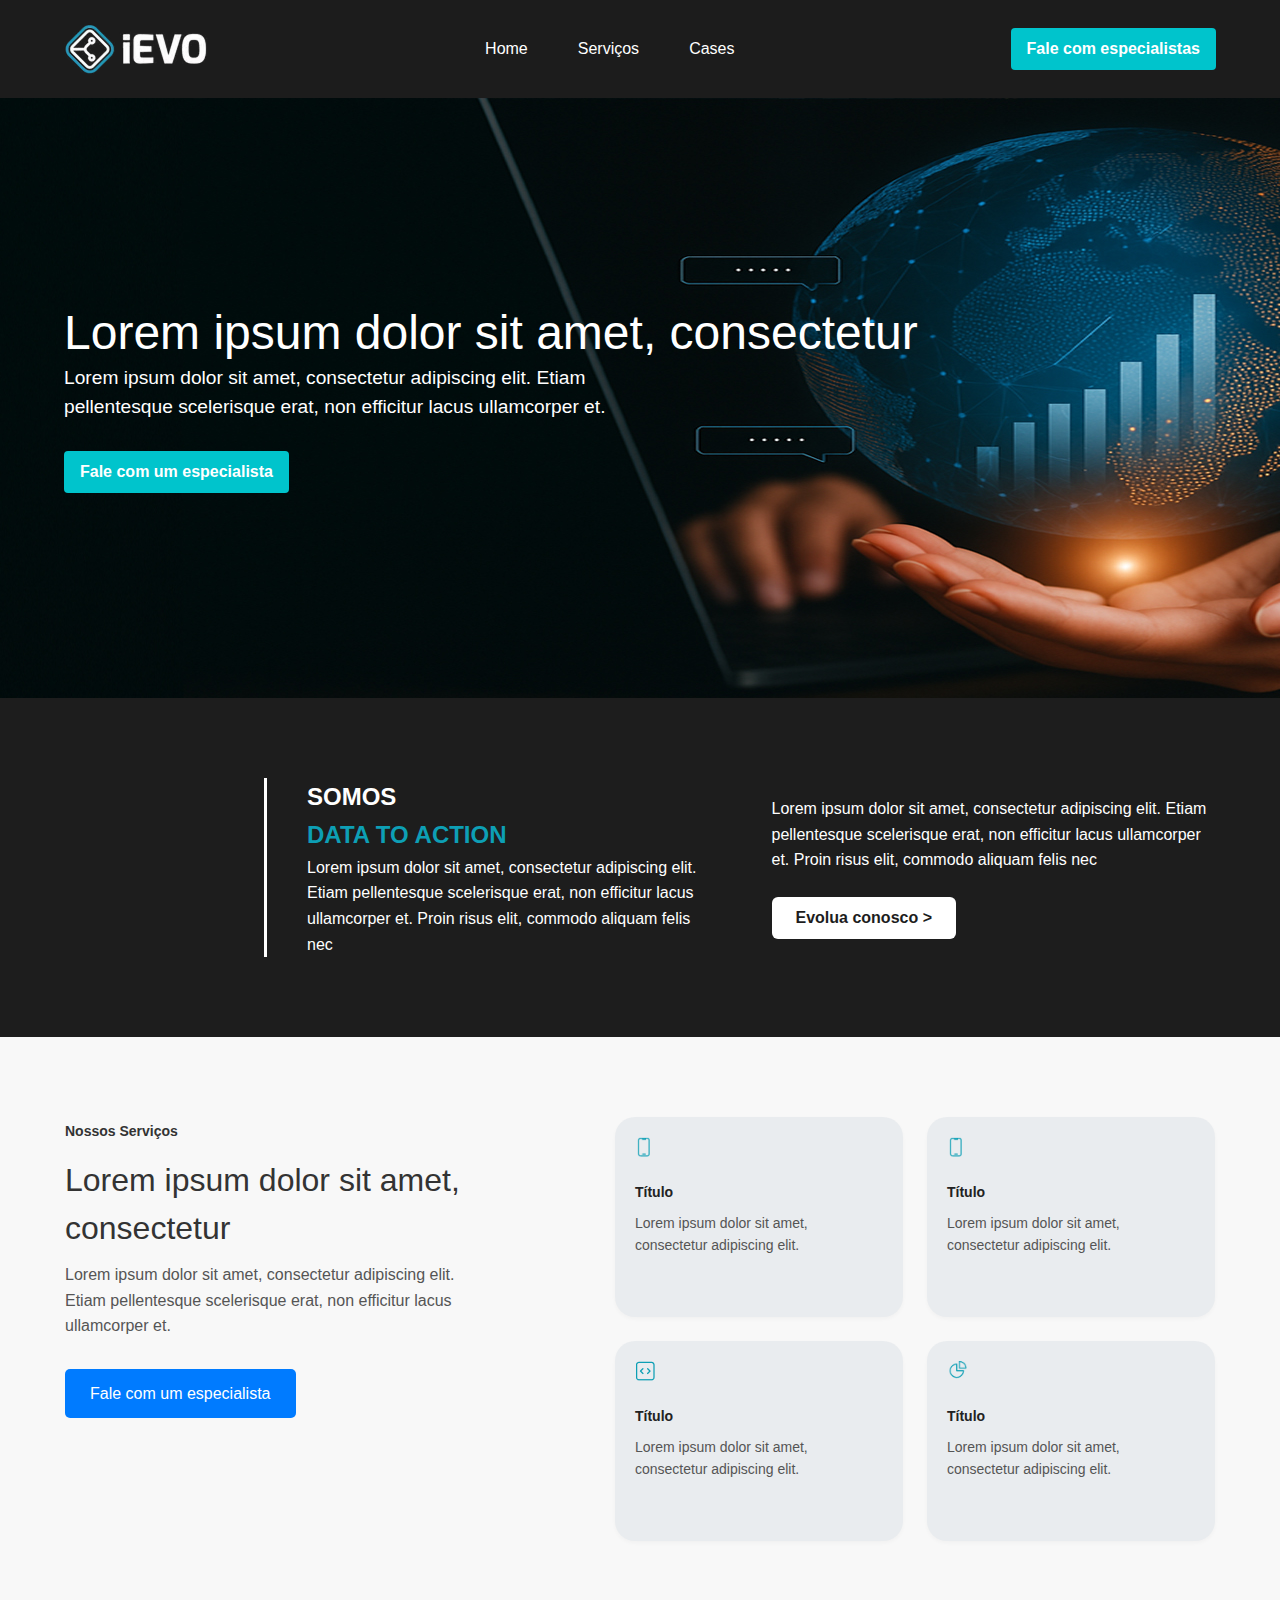
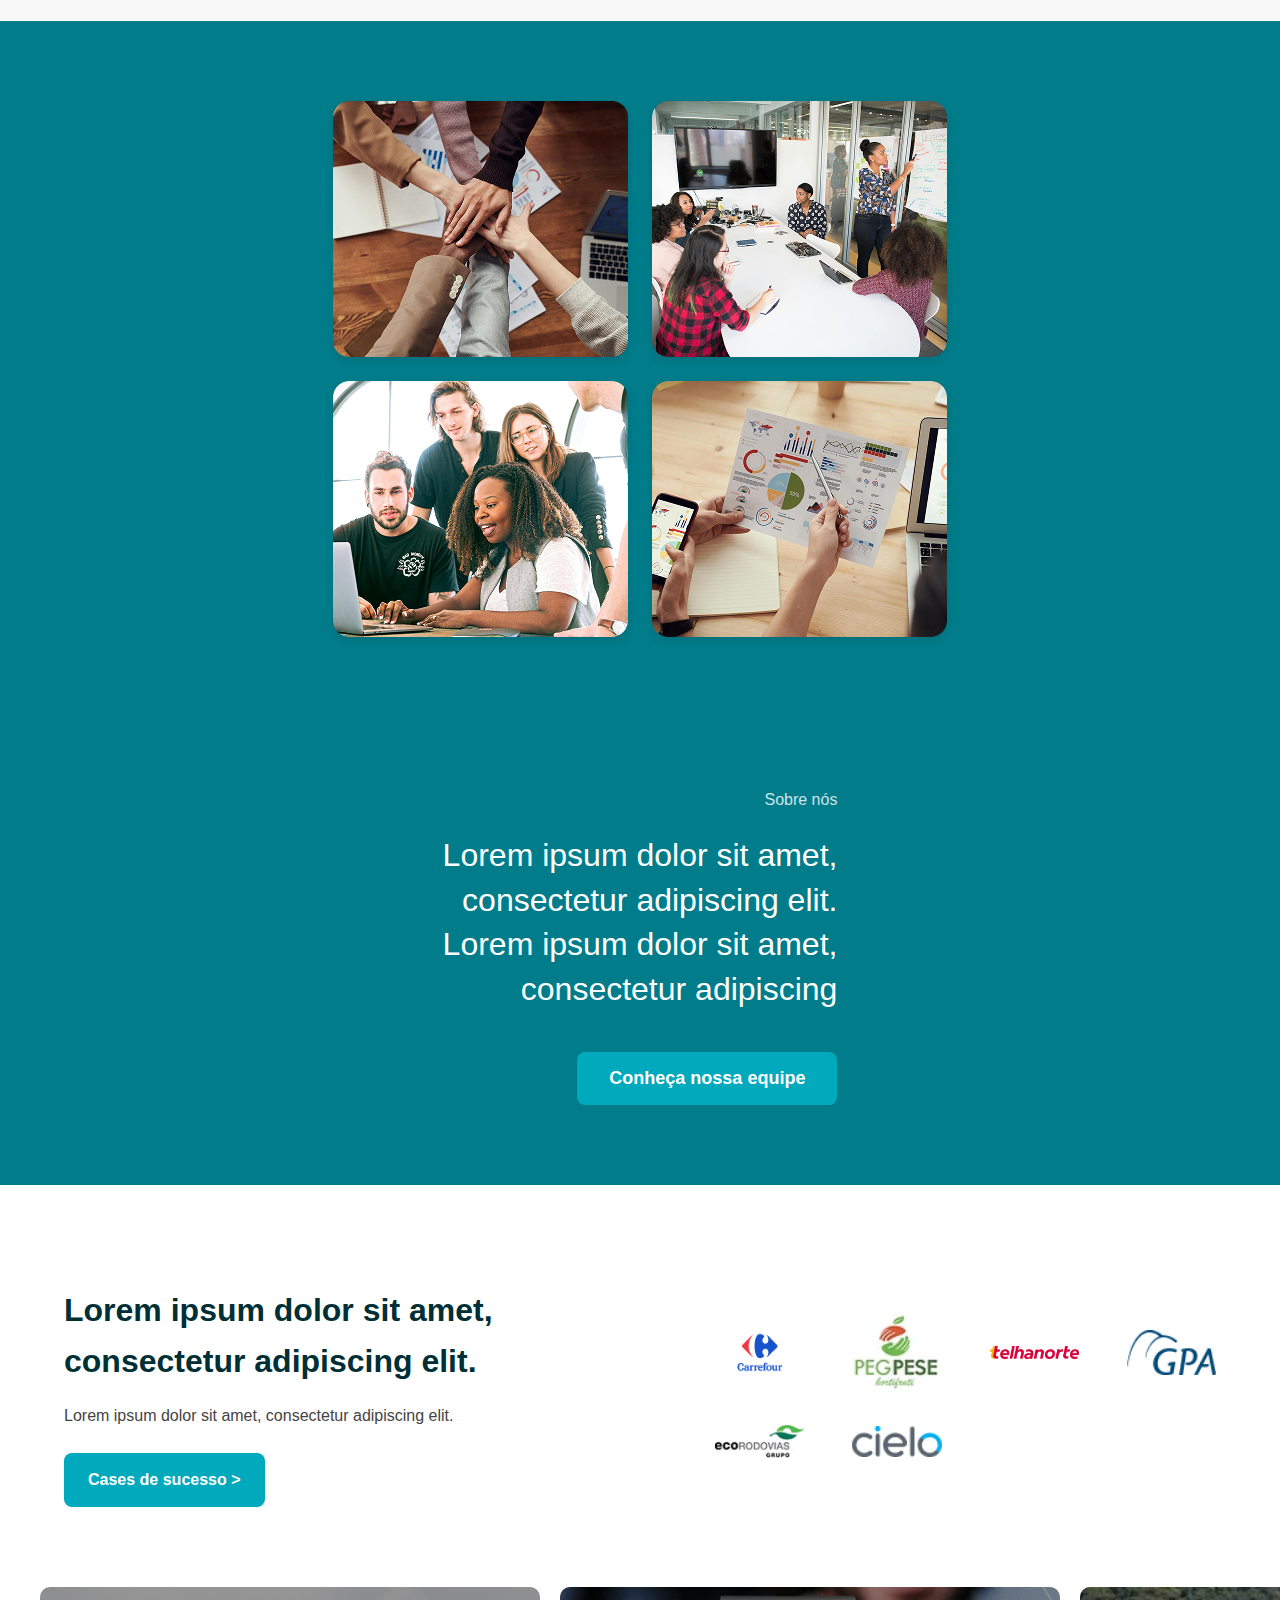
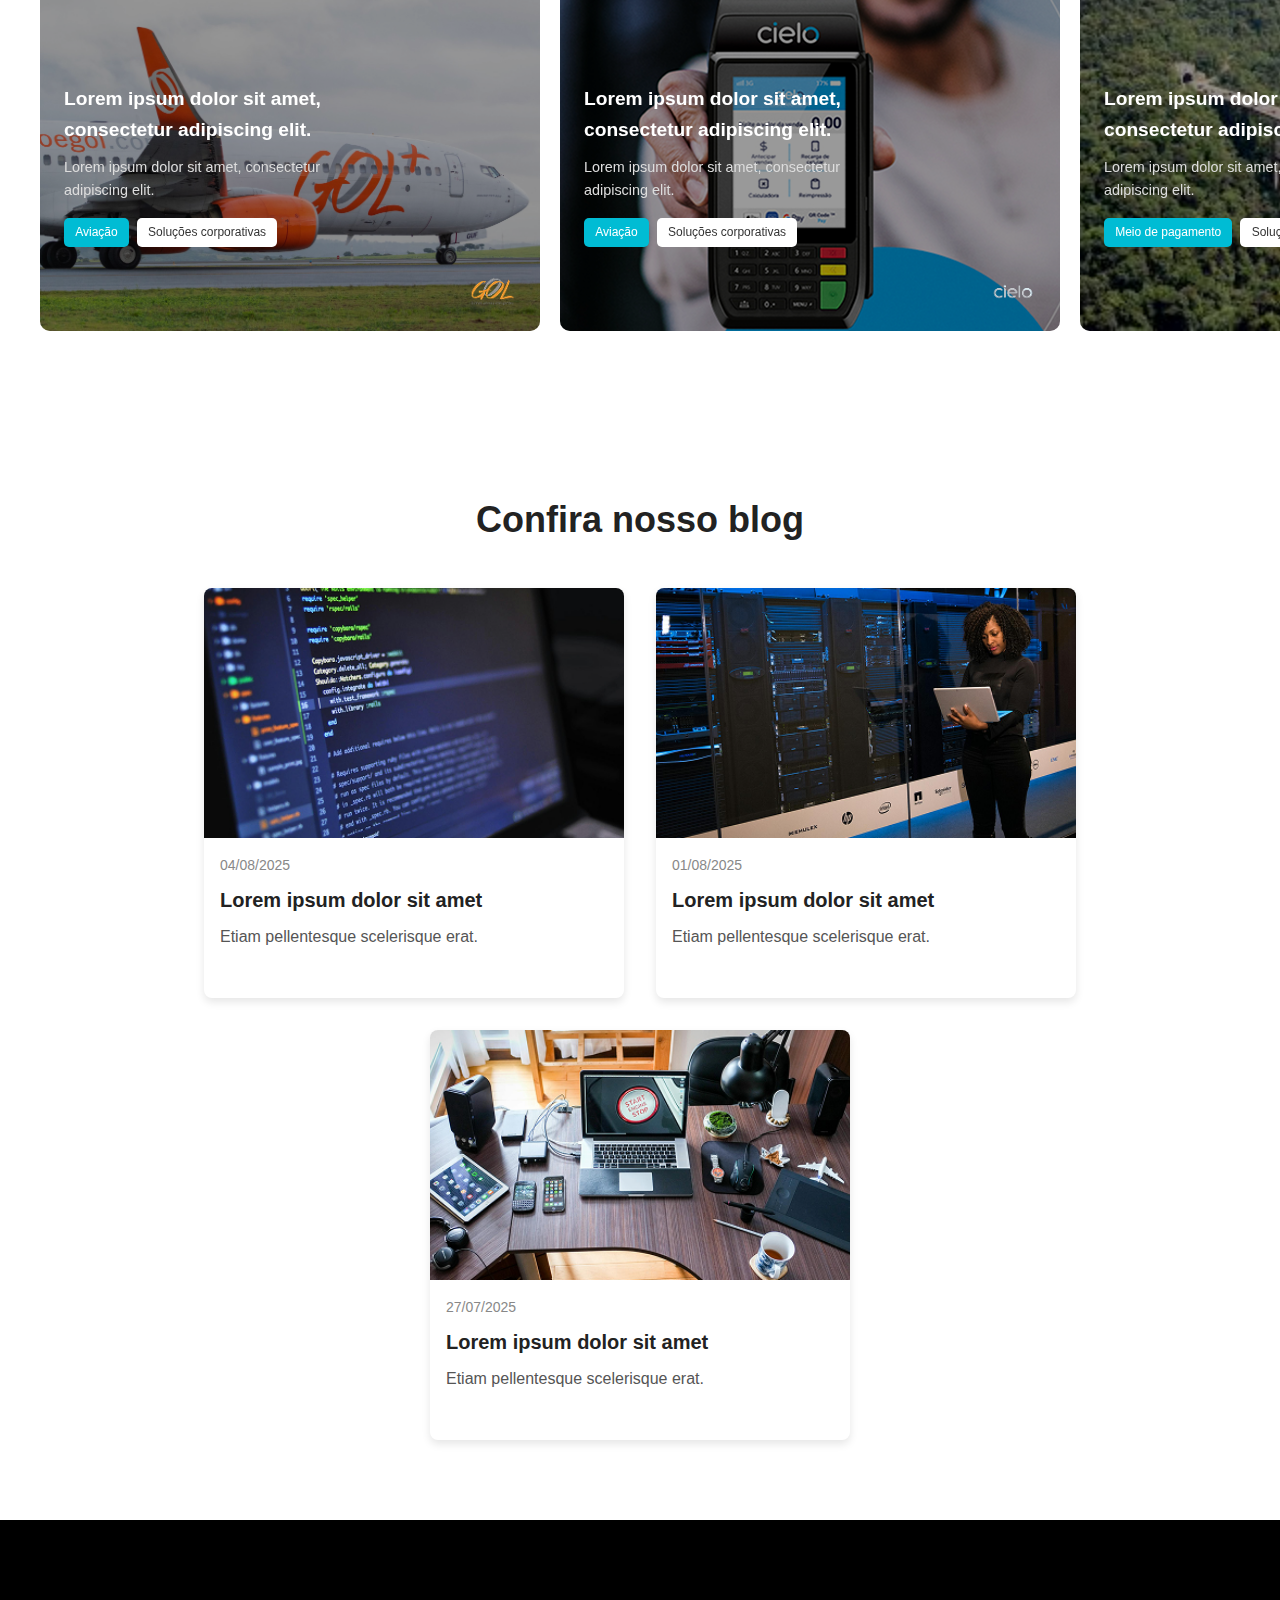
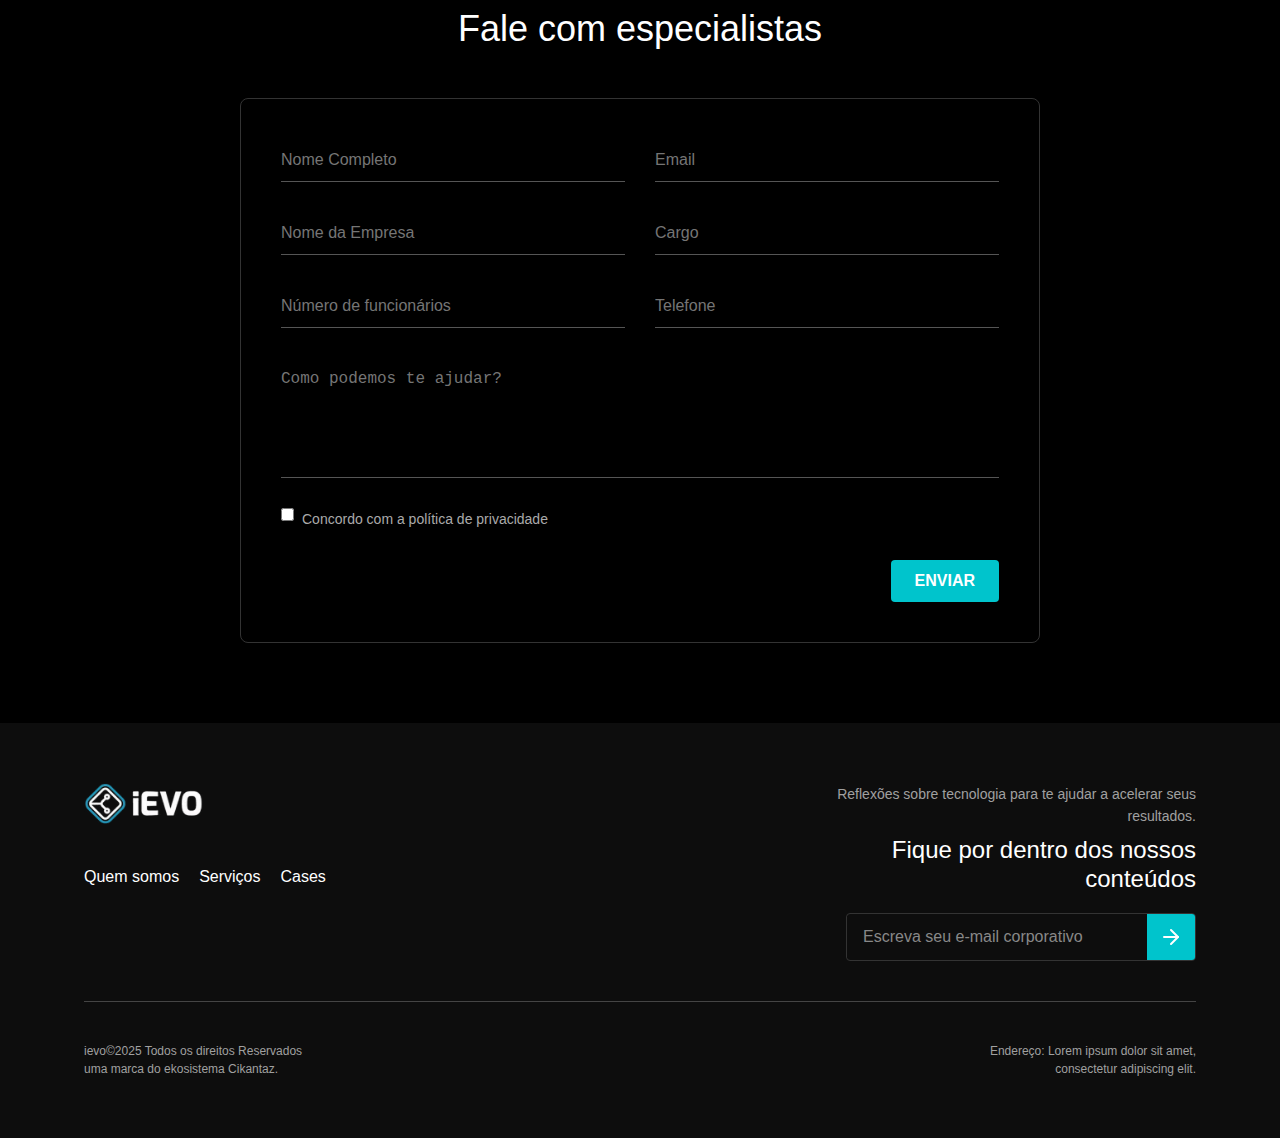
<file: index.html>
<!DOCTYPE html>
<html lang="pt-br">
<head>
    <meta charset="UTF-8" />
    <meta name="viewport" content="width=device-width, initial-scale=1.0" />
    <meta name="description" content="Agência Data to Action - Transformamos dados em estratégias e resultados para o seu negócio." />
    <link rel="stylesheet" href="CSS/style.css" />
    <link rel="stylesheet" href="https://cdn.jsdelivr.net/npm/swiper@11/swiper-bundle.min.css" />
    <title>ievo</title>
</head>
<body>
    <header class="header">
        <nav class="nav-bar" role="navigation" aria-label="Menu principal">
            <img class="logo" src="img/logo/ievo.png" alt="Ievo Solutions" />
            <div class="nav-links">
                <a href="index.html">Home</a>
                <a href="Servicos.html">Serviços</a>
                <a href="#">Cases</a>
            </div>
            <div class="nav-actions">
                <a href="#" class="btn">Fale com especialistas</a>
            </div>
            <button class="menu-toggle" aria-label="Menu">
                <span class="hamburger"></span>
                <span class="hamburger"></span>
                <span class="hamburger"></span>
            </button>
        </nav>
        <div class="nav-menu-mobile" id="nav-menu" aria-label="Menu mobile" role="navigation">
            <a href="index.html">Home</a>
            <a href="Servicos.html">Serviços</a>
            <a href="#">Cases</a>
            <a href="#" class="btn-mobile">Fale com especialistas</a>
        </div>
    </header>

    <main>
        <section class="hero">
            <div class="hero-content">
                
                <h1>Lorem ipsum dolor sit amet, consectetur</h1>
                <p>Lorem ipsum dolor sit amet, consectetur adipiscing elit. Etiam pellentesque scelerisque erat, non efficitur lacus ullamcorper et.</p>
                <a href="#" class="btn-hero">Fale com um especialista</a>
            </div>
        </section>

        <section class="descricao">
            <div class="descricao-esquerda">
                <h2>
                    <span class="texto-branco">SOMOS</span> <span class="texto-azul">DATA TO ACTION</span>
                </h2>
                <p>Lorem ipsum dolor sit amet, consectetur adipiscing elit. Etiam pellentesque scelerisque erat, non efficitur lacus ullamcorper et. Proin risus elit, commodo aliquam felis nec</p>
            </div>
            <div class="descricao-direita">
                <p>Lorem ipsum dolor sit amet, consectetur adipiscing elit. Etiam pellentesque scelerisque erat, non efficitur lacus ullamcorper et. Proin risus elit, commodo aliquam felis nec</p>
                <button>Evolua conosco ></button>
            </div>
        </section>

        <section class="nossos-servicos">
            <div class="servicos-intro">
                <h3>Nossos Serviços</h3>
                <h2>Lorem ipsum dolor sit amet, consectetur</h2>
                <p>Lorem ipsum dolor sit amet, consectetur adipiscing elit. Etiam pellentesque scelerisque erat, non efficitur lacus ullamcorper et.</p>
                <a href="#" class="btn">Fale com um especialista</a>
            </div>
            <div class="cards-servicos">
                <div class="card-servico">
                    <img class="icone" src="img/icones/SVG.png" alt="Serviço 1" />
                    <div class="card-content-servico">
                        <h3>Título</h3>
                        <p>Lorem ipsum dolor sit amet, consectetur adipiscing elit.</p>
                    </div>
                </div>
                <div class="card-servico">
                    <img class="icone" src="img/icones/SVG.png" alt="Serviço 2" />
                    <div class="card-content-servico">
                        <h3>Título</h3>
                        <p>Lorem ipsum dolor sit amet, consectetur adipiscing elit.</p>
                    </div>
                </div>
                <div class="card-servico">
                    <img class="icone" src="img/icones/Vector.png" alt="Serviço 3" />
                    <div class="card-content-servico">
                        <h3>Título</h3>
                        <p>Lorem ipsum dolor sit amet, consectetur adipiscing elit.</p>
                    </div>
                </div>
                <div class="card-servico">
                    <img class="icone" src="img/icones/grafico.png" alt="Serviço 4" />
                    <div class="card-content-servico">
                        <h3>Título</h3>
                        <p>Lorem ipsum dolor sit amet, consectetur adipiscing elit.</p>
                    </div>
                </div>
            </div>
        </section>

        <section class="sobre-nos">
            <div class="imagens-sobre-nos">
                <img src="img/Sobre nós/sobre nos1 (1).png" alt="Imagem 1" />
                <img src="img/Sobre nós/sobre nos1 (2).png" alt="Imagem 2" />
                <img src="img/Sobre nós/sobre nos1 (3).png" alt="Imagem 3" />
                <img src="img/Sobre nós/sobre nos1 (4).png" alt="Imagem 4" />
            </div>
            <div class="texto-sobre-nos">
                <span class="titulo-pequeno">Sobre nós</span>
                <h2>
                    Lorem ipsum dolor sit amet,<br />
                    consectetur adipiscing elit.<br />
                    Lorem ipsum dolor sit amet,<br />
                    consectetur adipiscing
                </h2>
                <button>Conheça nossa equipe</button>
            </div>
        </section>

        <section class="area-cases">
            <div class="texto-cases">
                <h2>Lorem ipsum dolor sit amet,<br />consectetur adipiscing elit.</h2>
                <p>Lorem ipsum dolor sit amet, consectetur adipiscing elit.</p>
                <a href="#" class="btn-cases">Cases de sucesso ></a>
            </div>
            <div class="logos-parceiros">
                <img src="img/logo parceiros/1 (1).png" alt="Parceiro 1" />
                <img src="img/logo parceiros/1 (2).png" alt="Parceiro 2" />
                <img src="img/logo parceiros/1 (3).png" alt="Parceiro 3" />
                <img src="img/logo parceiros/1 (4).png" alt="Parceiro 4" />
                <img src="img/logo parceiros/1 (5).png" alt="Parceiro 5" />
                <img src="img/logo parceiros/1 (6).png" alt="Parceiro 6" />
            </div>
        </section>

        <section class="slider-wrapper">
            <div class="swiper mySwiper">
                <div class="swiper-wrapper">
                    <div class="swiper-slide">
                        <div class="card-parceiro" style="background-image: url('img/Cards empresas/gol.jpg')">
                            <div class="overlay"></div>
                            <div class="card-content">
                                <h2>Lorem ipsum dolor sit amet, consectetur adipiscing elit.</h2>
                                <p>Lorem ipsum dolor sit amet, consectetur adipiscing elit.</p>
                                <div class="tags">
                                    <span class="tag tag-azul">Aviação</span>
                                    <span class="tag tag-branco">Soluções corporativas</span>
                                </div>
                            </div>
                            <img class="logocard" src="img/cards empresas logo/gol.png" alt="Logo GOL" class="logo-empresa" />
                        </div>
                    </div>

                    <div class="swiper-slide">
                        <div class="card-parceiro" style="background-image: url('img/Cards empresas/cielo.png');">
                            <div class="overlay"></div>
                            <div class="card-content">
                                <h2>Lorem ipsum dolor sit amet, consectetur adipiscing elit.</h2>
                                <p>Lorem ipsum dolor sit amet, consectetur adipiscing elit.</p>
                                <div class="tags">
                                    <span class="tag tag-azul">Aviação</span>
                                    <span class="tag tag-branco">Soluções corporativas</span>
                                </div>
                            </div>
                            <img class="logocard" src="./img/cards empresas logo/Cielo.png" alt="Logo GOL" class="logo-empresa" />
                        </div>
                    </div>

                    <div class="swiper-slide">
                        <div class="card-parceiro" style="background-image: url('img/Cards empresas/ecorodovias.jfif');">
                            <div class="overlay"></div>
                            <div class="card-content">
                                <h2>Lorem ipsum dolor sit amet, consectetur adipiscing elit.</h2>
                                <p>Lorem ipsum dolor sit amet, consectetur adipiscing elit.</p>
                                <div class="tags">
                                    <span class="tag tag-azul">Meio de pagamento</span>
                                    <span class="tag tag-branco">Soluções corporativas</span>
                                </div>
                            </div>
                            <img class="logocard" src="img/cards empresas logo/ecorodovias.png" alt="Logo Cliente" class="logo-empresa" />
                        </div>
                    </div>
                    <div class="swiper-slide">
                        <div class="card-parceiro" style="background-image: url('img/Cards empresas/gol.jpg')">
                            <div class="overlay"></div>
                            <div class="card-content">
                                <h2>Lorem ipsum dolor sit amet, consectetur adipiscing elit.</h2>
                                <p>Lorem ipsum dolor sit amet, consectetur adipiscing elit.</p>
                                <div class="tags">
                                    <span class="tag tag-azul">Aviação</span>
                                    <span class="tag tag-branco">Soluções corporativas</span>
                                </div>
                            </div>
                            <img class="logocard" src="img/cards empresas logo/gol.png" alt="Logo GOL" class="logo-empresa" />
                        </div>
                    </div>

                    <div class="swiper-slide">
                        <div class="card-parceiro" style="background-image: url('img/Cards empresas/cielo.png');">
                            <div class="overlay"></div>
                            <div class="card-content">
                                <h2>Lorem ipsum dolor sit amet, consectetur adipiscing elit.</h2>
                                <p>Lorem ipsum dolor sit amet, consectetur adipiscing elit.</p>
                                <div class="tags">
                                    <span class="tag tag-azul">Aviação</span>
                                    <span class="tag tag-branco">Soluções corporativas</span>
                                </div>
                            </div>
                            <img class="logocard" src="img/cards empresas logo/Cielo.png" alt="Logo GOL" class="logo-empresa" />
                        </div>
                    </div>

                    <div class="swiper-slide">
                        <div class="card-parceiro" style="background-image: url('img/Cards empresas/ecorodovias.jfif');">
                            <div class="overlay"></div>
                            <div class="card-content">
                                <h2>Lorem ipsum dolor sit amet, consectetur adipiscing elit.</h2>
                                <p>Lorem ipsum dolor sit amet, consectetur adipiscing elit.</p>
                                <div class="tags">
                                    <span class="tag tag-azul">Meio de pagamento</span>
                                    <span class="tag tag-branco">Soluções corporativas</span>
                                </div>
                            </div>
                            <img class="logocard" src="img/cards empresas logo/ecorodovias.png " alt="Logo Cliente" class="logo-empresa" />
                        </div>
                    </div>
                </div>

                <div class="swiper-pagination"></div>
            </div>
        </section>

        <section class="blog">
            <h2>Confira nosso blog</h2>
            <div class="blog-cards">
                <div class="blog-card">
                    <img src="img/blog/A era da ia - Como as coisas básicas continuam importantes.png" alt="Post 1" />
                    <p>04/08/2025</p>
                    <h3>Lorem ipsum dolor sit amet</h3>
                    <p>Etiam pellentesque scelerisque erat.</p>
                </div>
                <div class="blog-card">
                    <img src="img/blog/ia readiness - sua empresa está pronta para a era da ia_.png" alt="Post 2" />
                    <p>01/08/2025</p>
                    <h3>Lorem ipsum dolor sit amet</h3>
                    <p>Etiam pellentesque scelerisque erat.</p>
                </div>
                <div class="blog-card">
                    <img src="img/blog/Qual o melhor editor de código.png" alt="Post 3" />
                    <p>27/07/2025</p>
                    <h3>Lorem ipsum dolor sit amet</h3>
                    <p>Etiam pellentesque scelerisque erat.</p>
                </div>
            </div>
        </section>

        <section class="contato">
            <h2>Fale com especialistas</h2>
            <form>
                <input type="text" placeholder="Nome Completo" required />
                <input type="email" placeholder="Email" required />
                <input type="text" placeholder="Nome da Empresa" />
                <input type="text" placeholder="Cargo" />
                <input type="text" placeholder="Número de funcionários" />
                <input type="tel" placeholder="Telefone" />
                <textarea placeholder="Como podemos te ajudar?"></textarea>
                <label><input type="checkbox" required /> Concordo com a política de privacidade</label>
                <button type="submit" class="btn">Enviar</button>
            </form>
        </section>
    </main>

    <footer class="footer">
        <div class="container footer-content">
            <div class="footer-top">
                <div class="footer-section footer-links-group">
                    <div class="logo">
                        <img src="./img/logo/ievo.png" alt="Ievo Logo">
                    </div>
                    <nav class="footer-nav">
                        <ul>
                            <li><a href="#">Quem somos</a></li>
                            <li><a href="#">Serviços</a></li>
                            <li><a href="#">Cases</a></li>
                        </ul>
                    </nav>
                </div>

                <div class="footer-section footer-newsletter">
                    <p class="newsletter-headline">Reflexões sobre tecnologia para te ajudar a acelerar seus resultados.</p>
                    <h3>Fique por dentro dos nossos conteúdos</h3>
                    <form class="newsletter-form">
                        <input type="email" placeholder="Escreva seu e-mail corporativo">
                        <button type="submit" aria-label="Inscrever-se">
                            <svg xmlns="http://www.w3.org/2000/svg" width="24" height="24" viewBox="0 0 24 24" fill="none" stroke="currentColor" stroke-width="2" stroke-linecap="round" stroke-linejoin="round" class="feather feather-arrow-right">
                                <line x1="5" y1="12" x2="19" y2="12"></line>
                                <polyline points="12 5 19 12 12 19"></polyline>
                            </svg>
                        </button>
                    </form>
                </div>
            </div>

            <hr class="footer-divider">

            <div class="footer-bottom">
                <div class="copyright">
                    <p>ievo©2025 Todos os direitos Reservados</p>
                    <p>uma marca do ekosistema Cikantaz.</p>
                </div>
                <div class="social-links">
                    <a href="#" aria-label="Instagram"><i class="fab fa-instagram"></i></a>
                    <a href="#" aria-label="Facebook"><i class="fab fa-facebook-f"></i></a>
                    <a href="#" aria-label="LinkedIn"><i class="fab fa-linkedin-in"></i></a>
                </div>
                <div class="address">
                    <p>Endereço: Lorem ipsum dolor sit amet, consectetur adipiscing elit.</p>
                </div>
            </div>
        </div>
    </footer>
    <script src="https://cdn.jsdelivr.net/npm/swiper@11/swiper-bundle.min.js"></script>
    <script>
       const swiper = new Swiper(".mySwiper", {
    // Configuração para mostrar apenas 1 slide por vez em todas as telas
    slidesPerView: 1, 
    spaceBetween: 0,
    
    // Configurações que você já tinha e que estão corretas
    grabCursor: true,
    loop: false,
    pagination: {
        el: ".swiper-pagination",
        clickable: true,
    },
            pagination: {
                el: ".swiper-pagination",
                clickable: true,
            },
            breakpoints: {
                // Mobile (320px e acima)
                320: {
                    slidesPerView: 1.1,
                    spaceBetween: 20,
                    slidesOffsetBefore: 20,
                    slidesOffsetAfter: 20,
                },
                // Tablet (768px e acima)
                768: {
                    slidesPerView: 1.5,
                    spaceBetween: 24,
                    slidesOffsetBefore: 40,
                    slidesOffsetAfter: 40,
                },
                // Desktop (992px e acima)
                992: {
                    slidesPerView: 1.1,
                    spaceBetween: 20,
                    slidesOffsetBefore: 40,
                    slidesOffsetAfter: 40,
                    margin: 20
                },
                // Desktop (1024px e acima)
                1024: {
                    slidesPerView: 2.5,
                    spaceBetween: 20,
                    slidesOffsetBefore: 40,
                    slidesOffsetAfter: 40,
                },
                // Desktop maior (1440px e acima)
                1440: {
                    slidesPerView: 2.5,
                    spaceBetween: 40,
                    slidesOffsetBefore: 40,
                    slidesOffsetAfter: 40,
                }
            },
        });

        const menuToggle = document.querySelector('.menu-toggle');
        const navMenu = document.querySelector('#nav-menu');

        if (menuToggle && navMenu) {
            menuToggle.addEventListener('click', () => {
                navMenu.classList.toggle('active');
            });

            document.addEventListener('click', (e) => {
                if (!navMenu.contains(e.target) && !menuToggle.contains(e.target)) {
                    navMenu.classList.remove('active');
                }
            });
        }
    </script>
</body>
</html>
</file>
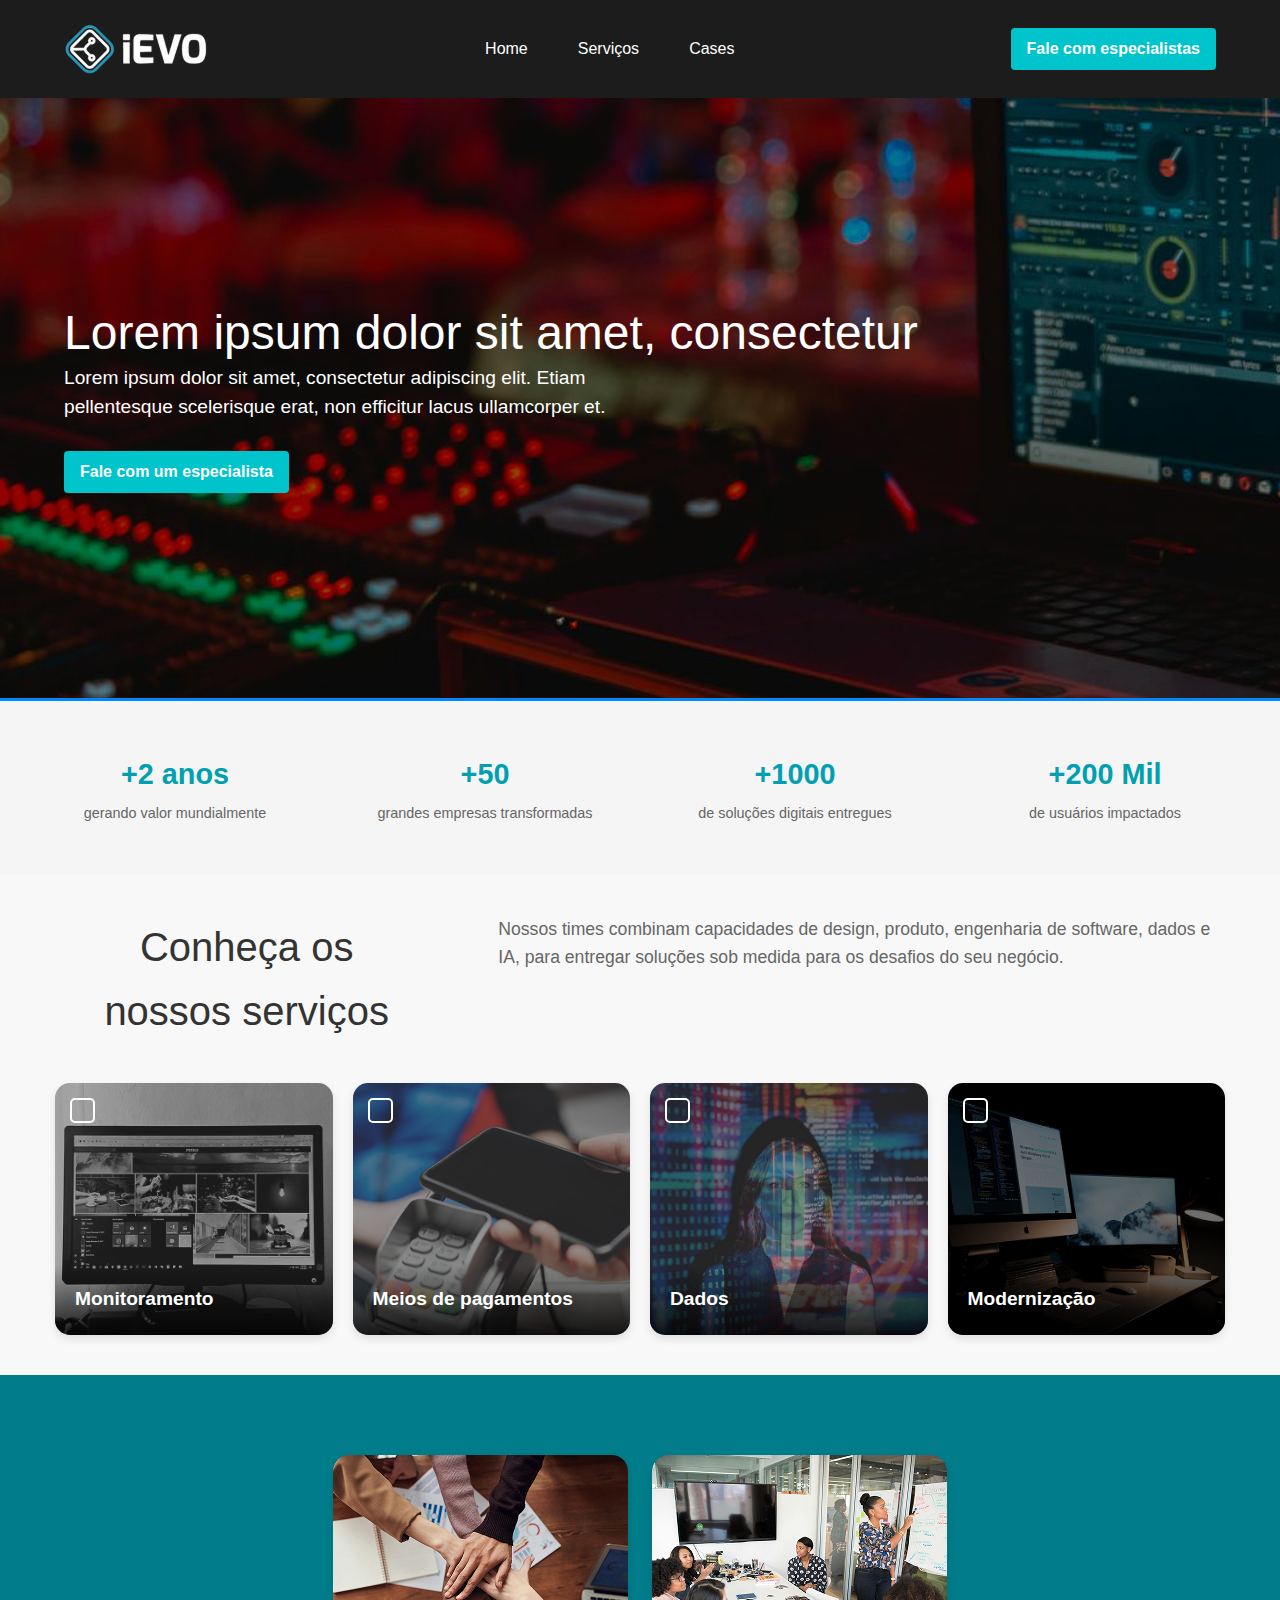
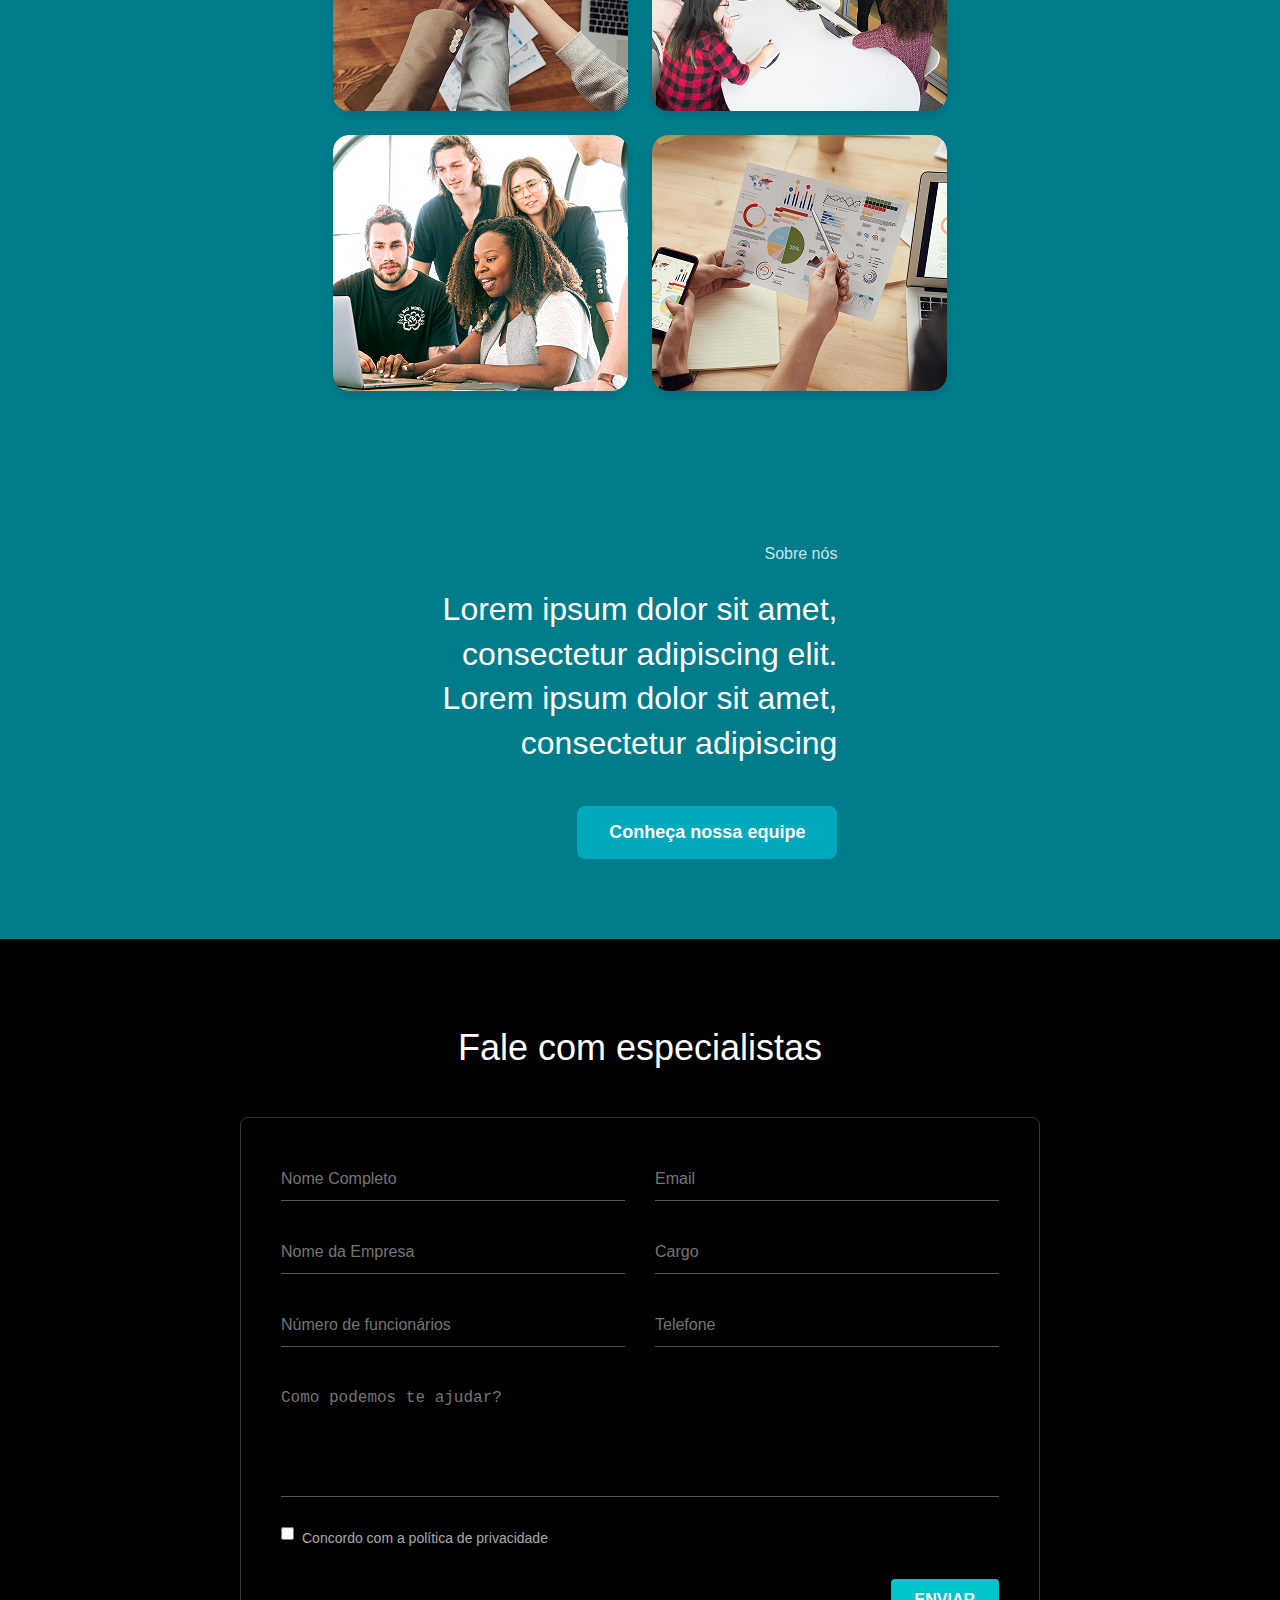
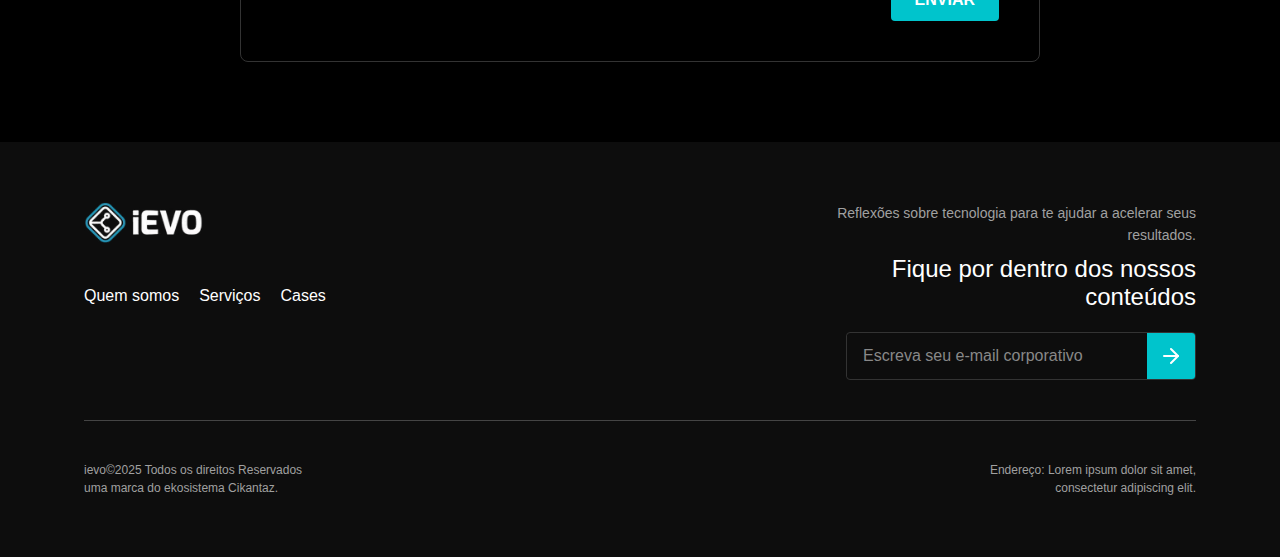
<file: Servicos.html>
<!DOCTYPE html>
<html lang="pt-br">
<head>
    <meta charset="UTF-8" />
    <meta name="viewport" content="width=device-width, initial-scale=1.0" />
    <meta name="description" content="Agência Data to Action - Transformamos dados em estratégias e resultados para o seu negócio." />
    <link rel="stylesheet" href="CSS/style.css" />
    <link rel="stylesheet" href="https://cdn.jsdelivr.net/npm/swiper@11/swiper-bundle.min.css" />
    <title>ievo</title>
</head>
<body>
    <header class="header">
        <nav class="nav-bar" role="navigation" aria-label="Menu principal">
            <img class="logo" src="img/logo/ievo.png" alt="Ievo Solutions" />
            <div class="nav-links">
                <a href="index.html">Home</a>
                <a href="Servicos.html">Serviços</a>
                <a href="#">Cases</a>
            </div>
            <div class="nav-actions">
                <a href="#" class="btn">Fale com especialistas</a>
            </div>
            <button class="menu-toggle" aria-label="Menu">
                <span class="hamburger"></span>
                <span class="hamburger"></span>
                <span class="hamburger"></span>
            </button>
        </nav>
        <div class="nav-menu-mobile" id="nav-menu" aria-label="Menu mobile" role="navigation">
            <a href="index.html">Home</a>
            <a href="Servicos.html">Serviços</a>
            <a href="#">Cases</a>
            <a href="#" class="btn-mobile">Fale com especialistas</a>
        </div>
    </header>

    <main>
            <section class="hero hero-pagina2">
            <div class="hero-content">
                <h1>Lorem ipsum dolor sit amet, consectetur</h1>
                <p>Lorem ipsum dolor sit amet, consectetur adipiscing elit. Etiam pellentesque scelerisque erat, non efficitur lacus ullamcorper et.</p>
                <a href="#" class="btn-hero">Fale com um especialista</a>
            </div>
        </section>

            <section class="stats-section">
                <div class="stat-item">
                    <h2>+2 anos</h2>
                    <p>gerando valor mundialmente</p>
                </div>
                <div class="stat-item">
                    <h2>+50</h2>
                    <p>grandes empresas transformadas</p>
                </div>
                <div class="stat-item">
                    <h2>+1000</h2>
                    <p>de soluções digitais entregues</p>
                </div>
                <div class="stat-item">
                    <h2>+200 Mil</h2>
                    <p>de usuários impactados</p>
                </div>
        </section>
                        
       <section class="servicos2">
            <div class="servicos2-container">
                <div class="servicos2-header">
                    <div class="servicos2-left-header">
                        <h1>Conheça os <br> nossos serviços</h1>
                    </div>
                    <div class="servicos2-right-header">
                        <p>Nossos times combinam capacidades de design, produto, engenharia de software, dados e IA, para entregar soluções sob medida para os desafios do seu negócio.</p>
                    </div>
                </div>
                <div class="servicos2-services-grid">
                    <div class="servicos2-service-card">
                        <div class="servicos2-card-icon"></div>
                        <img src="./img/Banner serviços/Overlay.png
                        " alt="Monitoramento" class="servicos2-card-image">
                        <div class="servicos2-card-overlay">
                            <p>Monitoramento</p>
                        </div>
                    </div>
                    <div class="servicos2-service-card">
                        <div class="servicos2-card-icon"></div>
                        <img src="img/Banner serviços/Overlay (1).png" alt="Meios de pagamentos" class="servicos2-card-image">
                        <div class="servicos2-card-overlay">
                            <p>Meios de pagamentos</p>
                        </div>
                    </div>
                    <div class="servicos2-service-card">
                        <div class="servicos2-card-icon"></div>
                        <img src="img/Banner serviços/Overlay (2).png" alt="Dados" class="servicos2-card-image">
                        <div class="servicos2-card-overlay">
                            <p>Dados</p>
                        </div>
                    </div>
                    <div class="servicos2-service-card">
                        <div class="servicos2-card-icon"></div>
                        <img src="img/Banner serviços/Overlay (3).png" alt="Modernização" class="servicos2-card-image">
                        <div class="servicos2-card-overlay">
                            <p>Modernização</p>
                        </div>
                    </div>
                </div>
            </div>
        </section>

         <section class="sobre-nos">
            <div class="imagens-sobre-nos">
                <img src="img/Sobre nós/sobre nos1 (1).png" alt="Imagem 1" />
                <img src="img/Sobre nós/sobre nos1 (2).png" alt="Imagem 2" />
                <img src="img/Sobre nós/sobre nos1 (3).png" alt="Imagem 3" />
                <img src="img/Sobre nós/sobre nos1 (4).png" alt="Imagem 4" />
            </div>
            <div class="texto-sobre-nos">
                <span class="titulo-pequeno">Sobre nós</span>
                <h2>
                    Lorem ipsum dolor sit amet,<br />
                    consectetur adipiscing elit.<br />
                    Lorem ipsum dolor sit amet,<br />
                    consectetur adipiscing
                </h2>
                <button>Conheça nossa equipe</button>
            </div>
        </section>

        <section class="contato">
            <h2>Fale com especialistas</h2>
            <form>
                <input type="text" placeholder="Nome Completo" required />
                <input type="email" placeholder="Email" required />
                <input type="text" placeholder="Nome da Empresa" />
                <input type="text" placeholder="Cargo" />
                <input type="text" placeholder="Número de funcionários" />
                <input type="tel" placeholder="Telefone" />
                <textarea placeholder="Como podemos te ajudar?"></textarea>
                <label><input type="checkbox" required /> Concordo com a política de privacidade</label>
                <button type="submit" class="btn">Enviar</button>
            </form>
        </section>
    </main>

    <footer class="footer">
        <div class="container footer-content">
            <div class="footer-top">
                <div class="footer-section footer-links-group">
                    <div class="logo">
                        <img src="./img/logo/ievo.png" alt="Ievo Logo">
                    </div>
                    <nav class="footer-nav">
                        <ul>
                            <li><a href="#">Quem somos</a></li>
                            <li><a href="#">Serviços</a></li>
                            <li><a href="#">Cases</a></li>
                        </ul>
                    </nav>
                </div>

                <div class="footer-section footer-newsletter">
                    <p class="newsletter-headline">Reflexões sobre tecnologia para te ajudar a acelerar seus resultados.</p>
                    <h3>Fique por dentro dos nossos conteúdos</h3>
                    <form class="newsletter-form">
                        <input type="email" placeholder="Escreva seu e-mail corporativo">
                        <button type="submit" aria-label="Inscrever-se">
                            <svg xmlns="http://www.w3.org/2000/svg" width="24" height="24" viewBox="0 0 24 24" fill="none" stroke="currentColor" stroke-width="2" stroke-linecap="round" stroke-linejoin="round" class="feather feather-arrow-right">
                                <line x1="5" y1="12" x2="19" y2="12"></line>
                                <polyline points="12 5 19 12 12 19"></polyline>
                            </svg>
                        </button>
                    </form>
                </div>
            </div>

            <hr class="footer-divider">

            <div class="footer-bottom">
                <div class="copyright">
                    <p>ievo©2025 Todos os direitos Reservados</p>
                    <p>uma marca do ekosistema Cikantaz.</p>
                </div>
                <div class="social-links">
                    <a href="#" aria-label="Instagram"><i class="fab fa-instagram"></i></a>
                    <a href="#" aria-label="Facebook"><i class="fab fa-facebook-f"></i></a>
                    <a href="#" aria-label="LinkedIn"><i class="fab fa-linkedin-in"></i></a>
                </div>
                <div class="address">
                    <p>Endereço: Lorem ipsum dolor sit amet, consectetur adipiscing elit.</p>
                </div>
            </div>
        </div>
    </footer>
    <script src="https://cdn.jsdelivr.net/npm/swiper@11/swiper-bundle.min.js"></script>
    <script>
       const swiper = new Swiper(".mySwiper", {
    // Configuração para mostrar apenas 1 slide por vez em todas as telas
    slidesPerView: 1, 
    spaceBetween: 0,
    
    // Configurações que você já tinha e que estão corretas
    grabCursor: true,
    loop: false,
    pagination: {
        el: ".swiper-pagination",
        clickable: true,
    },
            pagination: {
                el: ".swiper-pagination",
                clickable: true,
            },
            breakpoints: {
                // Mobile (320px e acima)
                320: {
                    slidesPerView: 1.1,
                    spaceBetween: 20,
                    slidesOffsetBefore: 20,
                    slidesOffsetAfter: 20,
                },
                // Tablet (768px e acima)
                768: {
                    slidesPerView: 1.5,
                    spaceBetween: 24,
                    slidesOffsetBefore: 40,
                    slidesOffsetAfter: 40,
                },
                // Desktop (992px e acima)
                992: {
                    slidesPerView: 1.1,
                    spaceBetween: 20,
                    slidesOffsetBefore: 40,
                    slidesOffsetAfter: 40,
                    margin: 20
                },
                // Desktop (1024px e acima)
                1024: {
                    slidesPerView: 2.5,
                    spaceBetween: 20,
                    slidesOffsetBefore: 40,
                    slidesOffsetAfter: 40,
                },
                // Desktop maior (1440px e acima)
                1440: {
                    slidesPerView: 2.5,
                    spaceBetween: 40,
                    slidesOffsetBefore: 40,
                    slidesOffsetAfter: 40,
                }
            },
        });

        const menuToggle = document.querySelector('.menu-toggle');
        const navMenu = document.querySelector('#nav-menu');

        if (menuToggle && navMenu) {
            menuToggle.addEventListener('click', () => {
                navMenu.classList.toggle('active');
            });

            document.addEventListener('click', (e) => {
                if (!navMenu.contains(e.target) && !menuToggle.contains(e.target)) {
                    navMenu.classList.remove('active');
                }
            });
        }
    </script>
</body>
</html>
</file>
<file: CSS/style.css>
/* Reset e base */
* {
    margin: 0;
    padding: 0;
    box-sizing: border-box;
}

body {
    display: block;
    font-family: 'Red Hat Text', sans-serif;
    color: #111;
    background-color: #fff;
    line-height: 1.6;
    margin: 0 auto;
    overflow-x: hidden;
    width: 100%;
}

/* Container padrão */
.container {
    max-width: 1240px;
    width: 100%;
    margin: 0 auto;
    padding: 0 5%;
}

img {
    max-width: 100%;
    display: block;
}

/* Botão principal */
.btn {
    background-color: #00c4cc;
    color: #fff;
    padding: 8px 16px;
    border-radius: 4px;
    text-decoration: none;
    display: inline-block;
    font-weight: 600;
    transition: background-color 0.3s;
}

.btn:hover {
    background-color: #009ea3;
}

/* Botão secundário (descrição) */
.btn-descricao {
    margin-top: 30px;
    display: inline-block;
    color: #00c4cc;
    border: 2px solid #00c4cc;
    padding: 12px 24px;
    font-weight: 600;
    font-size: 1rem;
    text-decoration: none;
    border-radius: 4px;
    transition: background-color 0.3s, color 0.3s;
}

.btn-descricao:hover {
    background-color: #00c4cc;
    color: #fff;
}

/* ========================================================= */
/* HEADER E NAV-BAR - AJUSTES PARA O MENU RESPONSIVO */
/* ========================================================= */
.header {
 background-color: #1c1c1c;
 padding: 24px 5%;
color: #fff;
position: relative;
width: 100%;
}

.nav-bar {
 display: flex;
justify-content: space-between;
 align-items: center;
max-width: 1240px;
 width: 100%;
margin: 0 auto;
 padding: 0;
}

.nav-links {
 display: flex;
 justify-content: center;
}

.nav-links a {
     color: #fff;
 margin: 0 25px;
 font-size: 16px;
font-weight: 500;
 text-decoration: none;
 position: relative; /* Essencial para o sublinhado */
 transition: color 0.3s; /* Transição apenas para a cor do texto */
}

/* Define o sublinhado invisível por padrão */
.nav-links a::after {
 content: '';
 position: absolute;
left: 0;
bottom: -5px;
 width: 0;
 height: 2px;
background-color: #00c4cc;
transition: width 0.3s ease; /* Animação suave */
}

/* Ativa o sublinhado no hover */
.nav-links a:hover {
 color: #00c4cc; /* Altera a cor do texto para combinar com o sublinhado */
}

.nav-links a:hover::after {
     width: 100%; /* Expande o sublinhado */
}

.nav-actions {
display: flex;
 gap: 16px; 
align-items: center;
}

.nav-bar .menu-toggle {
     display: none;
}
/* MENU MOBILE - escondido por padrão */
.nav-menu-mobile {
    display: none;
    flex-direction: column;
    align-items: center;
    background-color: #1c1c1c;
    padding: 24px 5%;
    position: absolute;
    top: 100%;
    left: 0;
    width: 100%;
    z-index: 998;
    gap: 16px;
    transition: all 0.3s ease-in-out;
    box-sizing: border-box;
}

/* Quando ativo, exibe o menu */
.nav-menu-mobile.active {
    display: flex;
}

/* Links do menu mobile */
.nav-menu-mobile a {
    color: white;
    text-decoration: none;
    font-size: 16px;
    padding: 12px;
    width: 100%;
    text-align: center;
    border-radius: 4px;
    transition: background-color 0.3s;
}

.nav-menu-mobile a:hover {
    background-color: #00c4cc;
    color: #fff;
}

/* BOTÃO HAMBÚRGUER VISUAL (opcional) */
.menu-toggle {
    background: none;
    border: none;
    cursor: pointer;
    display: flex;
    flex-direction: column;
    gap: 5px;
    padding: 8px;
}

.hamburger {
    width: 24px;
    height: 2px;
    background-color: #fff;
    display: block;
    transition: all 0.3s ease;
}

/* ========================================================= */
/* FIM DOS AJUSTES DO HEADER */
/* ========================================================= */

/* Hero */
.hero {
    background: url('../img/Banner/banner1.jpg') center center/cover no-repeat;
    height: 100vh;
    display: flex;
    align-items: center;
    justify-content: center;
    color: #fff;
    text-align: left;
    max-height: 600px;
    padding: 0 5%;
    width: 100%;
    overflow-x: hidden;
}

.hero-content {
    width: 100%;
    max-width: 1240px;
    text-align: left;
    padding-left: 0;
}

.hero-content h1 {
    font-size: 48px;
    text-align: left;
    width: 100%;
    line-height: 3.8rem;
    font-weight: 100;
}

.hero-content p {
    font-size: 1.2rem;
    line-height: 1.8rem;
    text-align: left;
    width: 50%;
    max-width: 100%;
}

.btn-hero {
    background-color: #00c4cc;
    color: #fff;
    padding: 8px 16px;
    border-radius: 4px;
    text-decoration: none;
    display: inline-block;
    font-weight: 600;
    margin-top: 30px;
    transition: background-color 0.3s;
}

/* Descrição */
.descricao {
    display: flex;
    justify-content: space-between;
    align-items: center;
    padding: 80px 5%;
    gap: 60px;
    margin: 0 auto;
    background-color: #1D1D1D;
    color: white;
    font-family: 'Helvetica', 'Arial', sans-serif;
    width: 100%;
}

.descricao-esquerda {
    flex: 1;
    border-left: 3px solid white;
}

.descricao-esquerda h2 {
    font-size: 24px;
    font-weight: 400;
    color: #ffffff;
    text-transform: uppercase;
    text-align: left;
    margin-left: 40px;
}

.descricao-esquerda h2 .texto-branco {
    color: #ffffff;
}

.descricao-esquerda h2 .texto-azul {
    color: #0D9FB5;
}

.descricao-esquerda span {
    display: block;
    font-size: 24px;
    font-weight: 700;
    color: #0D9FB5;
    text-transform: uppercase;
}

.descricao-esquerda p {
    font-size: 16px;
    line-height: 1.6;
    color: #ffffff;
    font-weight: 400;
    max-width: 500px;
    margin-left: 40px;
}

/* Coluna Direita */
.descricao-direita {
    flex: 1;
    color: #ffffff;
    font-size: 16px;
    line-height: 1.6;
    font-weight: 400;
}

.descricao-direita p {
    margin-bottom: 24px;
}

.descricao-direita button {
    padding: 12px 24px;
    background-color: white;
    border: none;
    border-radius: 6px;
    color: #1D1D1D;
    font-weight: 600;
    cursor: pointer;
    font-size: 1rem;
    transition: background-color 0.3s;
}

.descricao-direita button:hover {
    background-color: #e6e6e6;
}

/* Nossos Serviços */
.nossos-servicos {
    display: flex;
    justify-content: center;
    align-items: flex-start;
    padding: 80px 5%;
    background-color: #f8f8f8;
    gap: 150px;
    text-align: left;
    width: 100%;
}

.servicos-intro {
    flex-shrink: 0;
    max-width: 400px;
}

.servicos-intro h3 {
    font-size: 14px;
    font-weight: 600;
    line-height: 1.8rem;
    color: #333;
    margin-bottom: 10px;
}

.servicos-intro h2 {
    font-size: 32px;
    line-height: 3rem;
    font-weight: lighter;
    color: #333;
    margin-bottom: 10px;
}

.servicos-intro p {
    font-size: 1rem;
    color: #555;
    line-height: 1.6;
    margin-bottom: 30px;
}

.servicos-intro > .btn {
    display: inline-block;
    padding: 12px 25px;
    background-color: #007bff;
    color: white;
    text-decoration: none;
    border-radius: 5px;
    font-weight: 500;
    transition: background-color 0.3s ease;
}

.servicos-intro > .btn:hover {
    background-color: #0056b3;
}

.cards-servicos {
    display: grid;
    grid-template-columns: repeat(2, 1fr);
    gap: 24px;
    flex: 1;
    max-width: 600px;
}

.card-servico {
    background-color: #e9ecef;
    padding: 20px;
    border-radius: 20px;
    box-shadow: 0 2px 4px rgba(0, 0, 0, 0.03);
    display: flex;
    flex-direction: column;
    height: 200px;
}

.card-servico .icone {
    width: 20px;
    height: 20px;
    color: #00a9bc;
    margin-bottom: 12px;
    display: inline-block;
}

.card-servico h3 {
    font-size: 14px;
    font-weight: 600;
    color: #222;
    margin-bottom: 8px;
    margin-top: 12px;
}

.card-servico p {
    font-size: 14px;
    color: #555;
    line-height: 1.6;
}

/* Seção Sobre Nós */
.sobre-nos {
    display: flex;
    justify-content: center;
    align-items: center;
    gap: 150px;
    padding: 80px 5%;
    width: 100%;
    margin: 0 auto;
    background-color: #007c8a;
    flex-wrap: wrap;
}

.imagens-sobre-nos {
    display: grid;
    grid-template-columns: repeat(2, 1fr);
    grid-template-rows: repeat(2, auto);
    gap: 24px;
    flex-shrink: 0;
}

.imagens-sobre-nos img {
    width: 295px;
    height: 256px;
    object-fit: cover;
    border-radius: 16px;
    box-shadow: 0 4px 8px rgba(0, 0, 0, 0.1);
}

.texto-sobre-nos {
    max-width: 640px;
    color: #ffffff;
    display: flex;
    flex-direction: column;
    justify-content: center;
    text-align: right;
}

.titulo-pequeno {
    font-size: 16px;
    font-weight: 400;
    opacity: 0.8;
    margin-bottom: 20px;
}

.texto-sobre-nos h2 {
    font-size: 32px;
    font-weight: 500;
    line-height: 1.4;
    margin-bottom: 40px;
}

.texto-sobre-nos button {
    background-color: #00a9bc;
    color: white;
    padding: 16px 32px;
    font-size: 18px;
    font-weight: 600;
    border: none;
    border-radius: 8px;
    cursor: pointer;
    align-self: flex-end;
    transition: background-color 0.3s ease;
}

.texto-sobre-nos button:hover {
    background-color: #008fa1;
}

.area-cases {
    display: flex;
    justify-content: space-between;
    align-items: center;
    gap: 150px;
    padding: 80px 5%;
    max-width: 1280px;
    margin: 0 auto;
    flex-wrap: wrap;
    width: 100%;
}

.texto-cases {
    flex: 1;
    min-width: 300px;
    margin-top: 20px;
}

.texto-cases h2 {
    font-size: 32px;
    color: #002f36;
    font-weight: 600;
    margin-bottom: 16px;
}

.texto-cases p {
    font-size: 16px;
    color: #444;
    margin-bottom: 24px;
}

.btn-cases {
    display: inline-block;
    background-color: #00a9bc;
    color: white;
    font-size: 16px;
    font-weight: 600;
    padding: 14px 24px;
    border-radius: 8px;
    text-decoration: none;
    transition: background 0.3s;
}

.btn-cases:hover {
    background-color: #008fa1;
}

.logos-parceiros {
    display: grid;
    grid-template-columns: repeat(4, 1fr);
    grid-template-rows: auto auto;
    gap: 32px 48px;
    flex: 1;
    justify-items: center;
    align-items: center;
    max-width: 800px;
}

.logos-parceiros img {
    width: 120px;
    height: auto;
    object-fit: fill;
    border-radius: 0;
    box-shadow: none;
}

.slider-wrapper {
    padding-bottom: 80px;
    width: 100%;
    overflow-x: hidden;
}

.swiper.mySwiper {
    position: relative;
    overflow: hidden;
    width: 100%;
}

.card-parceiro {
    position: relative;
    width: 100%;
    max-width: 700px;
    height: 344px;
    border-radius: 10px;
    overflow: hidden;
    background-size: cover;
    background-position: center;
    color: white;
    display: flex;
    flex-direction: row;
    justify-content: space-between;
    align-items: flex-end;
    padding: 1.5rem;
    text-align: left;
}

.card-parceiro .overlay {
    position: absolute;
    inset: 0;
    background: rgba(0, 0, 0, 0.4);
    z-index: 1;
}

.card-parceiro .card-content {
    position: relative;
    z-index: 2;
    width: auto;
    max-width: 70%;
}

.card-parceiro h2 {
    font-size: 1.2rem;
    margin: 0;
    margin-bottom: 10px;
}

.card-parceiro p {
    font-size: 0.9rem;
    margin-top: 0.5rem;
    color: #ddd;
    margin-bottom: 10px;
}

.tags {
    margin-top: 1rem;
    display: flex;
    gap: 0.5rem;
    flex-wrap: wrap;
    margin-bottom: 30px;
}

.tag {
    display: inline-block;
    padding: 0.3rem 0.7rem;
    border-radius: 5px;
    font-size: 0.75rem;
    white-space: nowrap;
    margin-bottom: 30px;
}

.tag-azul {
    background-color: #00bcd4;
    color: white;
}

.tag-branco {
    background-color: white;
    color: #333;
}

.logocard {
    height: 30px;
    object-fit: contain;
    z-index: 3;
}

/* Blog Section */
.blog {
    padding: 80px 5%;
    text-align: center;
    width: 100%;
}

.blog h2 {
    font-size: 36px;
    margin-bottom: 40px;
    color: #222;
}

.blog-cards {
    display: flex;
    justify-content: center;
    gap: 32px;
    flex-wrap: wrap;
    max-width: 1440px;
    margin: 0 auto;
}

.blog-card {
    width: 100%;
    max-width: 420px;
    height: 410px;
    text-align: left;
    box-shadow: 0 4px 8px rgba(0, 0, 0, 0.1);
    border-radius: 8px;
    overflow: hidden;
    background-color: #fff;
    transition: transform 0.3s;
}

.blog-card:hover {
    transform: translateY(-5px);
}

.blog-card img {
    width: 100%;
    height: 250px;
    object-fit: cover;
}

.blog-card p:first-of-type {
    font-size: 14px;
    color: #888;
    margin: 16px 16px 0;
}

.blog-card h3 {
    font-size: 20px;
    margin: 8px 16px;
    color: #222;
}

.blog-card p:last-of-type {
    font-size: 16px;
    color: #555;
    margin: 0 16px 16px;
}

/* Contato */
.contato {
    background-color: #000;
    color: #fff;
    padding: 80px 5%;
    text-align: center;
    width: 100%;
}

.contato h2 {
    font-size: 36px;
    margin-bottom: 40px;
    color: #fff;
    font-weight: 500;
}

.contato form {
    display: grid;
    grid-template-columns: repeat(2, 1fr);
    gap: 30px;
    max-width: 800px;
    margin: 0 auto;
    padding: 40px;
    border-radius: 8px;
    border: 1px solid #333;
}

.contato form input,
.contato form textarea {
    width: 100%;
    padding: 12px 0;
    border: none;
    border-bottom: 1px solid #555;
    background-color: transparent;
    color: #fff;
    font-size: 1rem;
}

.contato form textarea {
    grid-column: span 2;
    height: 120px;
    resize: none;
}

.contato form label {
    grid-column: span 2;
    text-align: left;
    font-size: 14px;
    color: #aaa;
    display: flex;
    align-items: flex-start;
    gap: 8px;
}

.contato form input[type="checkbox"] {
    width: auto;
    border: 1px solid #555;
    background-color: transparent;
    accent-color: #00c4cc;
}

.contato form button {
    grid-column: span 2;
    padding: 12px 24px;
    font-size: 1rem;
    background-color: #00c4cc;
    color: white;
    border: none;
    border-radius: 4px;
    cursor: pointer;
    text-transform: uppercase;
    font-weight: 600;
    justify-self: flex-end;
    width: auto;
}

.contato form button:hover {
    background-color: #009ea3;
}

/* ========================================================= */
/* FOOTER - NOVO CÓDIGO */
/* ========================================================= */
.footer {
    background-color: #0d0d0d;
    color: #ffffff;
    padding: 60px 0;
    font-family: 'Red Hat Text', sans-serif;
    width: 100%;
}

.footer-content {
    max-width: 1240px;
    width: 100%;
    margin: 0 auto;
    padding: 0 5%;
}

.footer-top {
    display: flex;
    justify-content: space-between;
    align-items: flex-start;
    flex-wrap: wrap;
    gap: 40px;
}

.footer-section {
    flex: 1;
}

/* Seção da Logo e Links */
.footer-links-group {
    display: flex;
    flex-direction: column;
    gap: 20px;
}

.footer-links-group .logo img {
    width: 120px;
    height: auto;
    margin-bottom: 20px;
}

.footer-nav ul {
    list-style: none;
    padding: 0;
    margin: 0;
    display: flex;
    gap: 20px;
}

.footer-nav a {
    color: #fff;
    text-decoration: none;
    font-size: 1rem;
    font-weight: 500;
    transition: color 0.3s;
}

.footer-nav a:hover {
    color: #00c4cc;
}

/* Seção Newsletter */
.footer-newsletter {
    max-width: 400px;
    text-align: right;
}

.footer-newsletter .newsletter-headline {
    font-size: 14px;
    color: #a0a0a0;
    margin-bottom: 8px;
}

.footer-newsletter h3 {
    font-size: 24px;
    font-weight: 500;
    margin-bottom: 20px;
    line-height: 1.2;
}

.newsletter-form {
    display: flex;
    align-items: center;
    border: 1px solid #333;
    border-radius: 4px;
    overflow: hidden;
    max-width: 350px;
    height: 48px;
    margin-left: auto;
}

.newsletter-form input {
    flex-grow: 1;
    padding: 12px 16px;
    border: none;
    background-color: #0d0d0d;
    color: #fff;
    font-size: 1rem;
    outline: none;
}

.newsletter-form input::placeholder {
    color: #888;
}

.newsletter-form button {
    width: 48px;
    height: 100%;
    background-color: #00c4cc;
    color: #fff;
    border: none;
    cursor: pointer;
    display: flex;
    justify-content: center;
    align-items: center;
    transition: background-color 0.3s;
}

.newsletter-form button:hover {
    background-color: #009ea3;
}

/* Divisor */
.footer-divider {
    border: none;
    border-top: 1px solid #444;
    margin: 40px 0;
}

/* Seção Inferior do Rodapé */
.footer-bottom {
    display: flex;
    justify-content: space-between;
    align-items: center;
    flex-wrap: wrap;
    gap: 20px;
}

.footer-bottom .copyright {
    font-size: 12px;
    color: #a0a0a0;
    line-height: 1.5;
}

.footer-bottom .social-links {
    display: flex;
    gap: 20px;
}

.footer-bottom .social-links a {
    color: #fff;
    text-decoration: none;
    font-size: 18px;
    transition: color 0.3s;
}

.footer-bottom .social-links a:hover {
    color: #00c4cc;
}

.footer-bottom .address {
    font-size: 12px;
    color: #a0a0a0;
    line-height: 1.5;
    text-align: right;
    max-width: 250px;
}

.swiper-pagination {
    position: absolute !important;
    bottom: -40px !important;
    left: 50% !important;
    transform: translateX(-50%) !important;
}

.swiper-pagination-bullet {
    background-color: #00c4cc;
    opacity: 0.6;
}

.swiper-pagination-bullet-active {
    background-color: #00c4cc;
    opacity: 1;
}

/* ========================================================= */
/* MEDIA QUERIES - AJUSTES PARA O MENU RESPONSIVO */
/* ========================================================= */

/* Para telas maiores que 992px */
@media (min-width: 993px) {
    .descricao-esquerda {
        margin-left: 200px;
    }
}

/* Para telas de até 992px (tablets em modo paisagem) */
@media (max-width: 992px) {
    .nav-bar {
        justify-content: space-between;
        align-items: center;
        padding: 0;
        display: flex;
        width: 100%;
    }

    /* Esconde o menu principal e as ações no layout responsivo */
    .nav-links,
    .nav-actions {
        display: none;
    }

    /* Exibe o botão do toggle para abrir o menu responsivo */
    .nav-bar .menu-toggle {
        display: flex;
    }

    /* Reposiciona a logo e o toggle para ficarem visíveis e bem alinhados */
    .nav-bar .menu-toggle {
        order: 2;
    }

    /* Hero */
    .hero {
        display: flex;
        height: 50vh;
        max-height: 400px;
        padding: 0 5%;
    }
    .hero-content {
        text-align: center;
    }
    .hero-content h1,
    .hero-content p {
        width: 100%;
        max-width: 600px;
        text-align: center;
    }
    .hero-content h1 {
        font-size: 40px;
        line-height: 2.8rem;
        width: 100%;
        max-width: 100%;
    }
    .btn-hero {
        margin-top: 20px;
    }

    /* Descricao */
    .descricao {
        flex-direction: column;
        padding: 60px 5%;
        gap: 40px;
        text-align: center;
    }
    .descricao-esquerda {
        margin: 0;
    }
    .descricao-esquerda h2,
    .descricao-esquerda h2 span,
    .descricao-esquerda p {
        margin: 0 auto;
        text-align: center;
    }
    .descricao-esquerda h2 {
        font-size: 20px;
    }
    .descricao-esquerda p {
        max-width: 90%;
        margin-top: 10px;
    }
    .descricao-direita {
        text-align: center;
    }
    .btn-descricao {
        margin-top: 20px;
    }

    /* Nossos Servicos */
    .nossos-servicos {
        flex-direction: column;
        align-items: center;
        text-align: center;
        padding: 40px 5%;
        gap: 30px;
    }
    .servicos-intro {
        max-width: 100%;
        text-align: center;
    }
    .servicos-intro h2 {
        font-size: 36px;
        line-height: 2.8rem;
    }
    .servicos-intro h3 {
        margin-top: 20px;
    }

    .card-parceiro {
        display: block;
        width: 100%;
        max-width: 100%;
        height: 300px;
        margin: 20px auto;
    }
    .servicos-intro p {
        text-align: center;
    }

    /* Sobre Nós */
    .sobre-nos {
        flex-direction: column;
        gap: 40px;
        padding: 40px 5%;
        align-items: center;
    }
    .imagens-sobre-nos {
        display: none;
    }
    .texto-sobre-nos {
        text-align: center;
        max-width: 100%;
    }
    .texto-sobre-nos button {
        align-self: center;
    }

    /* Área de Cases */
    .area-cases {
        flex-direction: column;
        gap: 30px;
        padding: 40px 5%;
        text-align: center;
    }
    .logos-parceiros {
        grid-template-columns: (1fr 4fr);
        gap: 20px;
    }
    .logos-parceiros img {
        width: 80px;
    }
    .texto-cases {
        text-align: center;
    }
    .slider-wrapper {
        padding-bottom: 60px;
    }

    /* Swiper */
    .card-parceiro {
        display: block;
        width: 100%;
        max-width: 100%;
        height: 300px;
        margin: 20px auto;
        width: 100%;
        border-radius: 10px;
        overflow: hidden;
        background-size: cover;
        background-position: center;
        color: white;
        padding: 1.2rem;
        text-align: center;
    }

    .card-parceiro .card-content {
        max-width: 100%;
        width: 100%;
    }

    .card-parceiro .logocard {
        position: relative;
        top: 20px;
        left: 50%;
        transform: translateX(-50%);
        align-items: center;
    }

    .card-parceiro h2 {
        font-size: 1rem;
        margin-top: 40px;
    }
    .card-parceiro p {
        margin-bottom: 0;
    }
    .tags {
        margin-top: 10px;
        margin-bottom: 10px;
        justify-content: center;
    }
    .swiper-pagination {
        bottom: -20px !important;
        display: none;
    }

    /* Blog */
    .blog {
        padding: 40px 5%;
    }
    .blog h2 {
        margin-bottom: 30px;
    }
    .blog-cards {
        flex-direction: column;
        align-items: center;
        gap: 20px;
    }
    .blog-card {
        width: 100%;
        max-width: 100%;
        height: auto;
    }
    .blog-card img {
        height: 200px;
    }

    /* Contato */
    .contato {
        padding: 40px 5%;
    }
    .contato h2 {
        margin-bottom: 30px;
    }
    .contato form {
        grid-template-columns: 1fr;
        gap: 15px;
        padding: 20px;
    }
    .contato form input,
    .contato form textarea {
        grid-column: 1;
    }
    .contato form button {
        grid-column: 1;
        justify-self: center;
        width: 100%;
    }
    .contato form label {
        grid-column: 1;
    }
    .contato h2 {
        font-size: 28px;
    }
    .contato p {
        font-size: 14px;
    }

    /* Rodapé - Ajuste para tablets */
    .footer-top {
        flex-direction: column;
        align-items: center;
        text-align: center;
    }
    .footer-newsletter {
        max-width: 100%;
        text-align: center;
    }
    .newsletter-form {
        margin: 0 auto;
    }
    .footer-nav ul {
        justify-content: center;
    }
    .footer-bottom {
        flex-direction: column;
        align-items: center;
        gap: 20px;
    }
    .footer-bottom .social-links {
        order: -1;
    }
    .footer-bottom .address {
        text-align: center;
    }
}

/* Para telas de até 576px (celulares) */
@media (max-width: 576px) {
    .hero-content h1 {
        font-size: 30px;
        line-height: 2.2rem;
    }
    .hero-content p {
        font-size: 0.9rem;
    }
    .descricao-esquerda h2 {
        font-size: 18px;
    }
    .descricao-esquerda h2 .texto-azul {
        font-size: 18px;
    }
    .descricao-esquerda span {
        font-size: 18px;
    }
    .servicos-intro h2 {
        font-size: 28px;
    }
    .cards-servicos {
        grid-template-columns: 1fr;
    }
    .texto-sobre-nos h2 {
        font-size: 22px;
    }
    .logos-parceiros {
        grid-template-columns: 1fr;
        gap: 15px;
    }
    .logos-parceiros img {
        width: 60px;
    }
    .blog h2,
    .contato h2 {
        font-size: 24px;
    }

    /* Rodapé - Ajuste para celulares */
    .footer {
        padding: 40px 0;
    }
    .footer-content {
        padding: 0 5%;
    }
    .footer-nav ul {
        flex-direction: column;
        gap: 10px;
    }
    .footer-newsletter h3 {
        font-size: 20px;
    }
    .footer-bottom {
        flex-direction: column;
        align-items: center;
        gap: 15px;
    }
    .footer-bottom .social-links {
        order: -1;
    }
    .footer-bottom .address {
        text-align: center;
    }
}




/* Estilos para a seção de herói (hero-pagina2) */
.hero-pagina2 {
    background: url('../img/Banner/banner 2.png') center center/cover no-repeat;
}

/* Estilos para a seção de estatísticas (stats-section) */
.stats-section {
    background-color: #f5f5f5;
    border-top: 3px solid #0088ff;
    display: flex;
    justify-content: space-around;
    padding: 40px 20px;
    text-align: center;
    flex-wrap: wrap;
}

.stat-item {
    flex: 1 1 200px;
    margin: 10px;
}

.stat-item h2 {
    color: #00a0b0;
    font-size: 1.8rem;
    margin: 0;
}

.stat-item p {
    color: #666;
    font-size: 0.9rem;
    margin-top: 5px;
}

/* Responsividade para a seção de estatísticas */
@media (max-width: 600px) {
    .stat-item h2 {
        font-size: 1.5rem;
    }
}



@media (max-width: 768px) {
    .logos-parceiros {
        display: grid;
        grid-template-columns: repeat(4, 1fr);
        grid-template-rows: auto auto;
        gap: 20px;
        justify-items: center;
        align-items: center;
    }

    .logos-parceiros img:nth-child(1) { grid-column: 1; grid-row: 1; }
    .logos-parceiros img:nth-child(2) { grid-column: 2; grid-row: 1; }
    .logos-parceiros img:nth-child(3) { grid-column: 3; grid-row: 1; }
    .logos-parceiros img:nth-child(4) { grid-column: 4; grid-row: 1; }

    /* 3 imagens centralizadas na segunda linha */
    .logos-parceiros img:nth-child(5) { grid-column: 2; grid-row: 2; }
    .logos-parceiros img:nth-child(6) { grid-column: 3; grid-row: 2; }
    .logos-parceiros img:nth-child(7) { grid-column: 4; grid-row: 2; }
}

/* ------------------------------------------- */
/* Estilos para a seção de serviços (servicos2) */
/* ------------------------------------------- */

/* Estilos gerais da seção */
.servicos2 {
    padding: 40px 0;
    font-family: sans-serif;
    background-color: #f8f8f8;
}

.servicos2-container {
    max-width: 1200px;
    margin: 0 auto;
    padding: 0 15px;
}

.servicos2-header {
    display: flex;
    justify-content: space-between;
    align-items: flex-start;
    margin-bottom: 40px;
}

.servicos2-left-header {
    flex: 1;
    padding-right: 20px;
}

.servicos2-left-header h1 {
    font-size: 2.5rem;
    font-weight: 300;
    color: #333;
    margin: 0;
}

.servicos2-right-header {
    flex: 2;
}

.servicos2-right-header p {
    font-size: 1.1rem;
    line-height: 1.6;
    color: #666;
    padding-left: 40px;

   
}

.servicos2-services-grid {
    display: grid;
    grid-template-columns: repeat(4, 1fr);
    gap: 20px;
}

.servicos2-service-card {
    position: relative;
    border-radius: 15px;
    overflow: hidden;
    box-shadow: 0 4px 8px rgba(0, 0, 0, 0.1);
}

.servicos2-card-image {
    width: 100%;
    height: auto;
    display: block;
}

.servicos2-card-icon {
    position: absolute;
    top: 15px;
    left: 15px;
    width: 25px;
    height: 25px;
    border: 2px solid white;
    border-radius: 5px;
    display: flex;
    justify-content: center;
    align-items: center;
    color: white;
    font-size: 1rem;
    z-index: 10;
}

.servicos2-card-overlay {
    position: absolute;
    bottom: 0;
    left: 0;
    width: 100%;
    padding: 20px;
    background: linear-gradient(to top, rgba(0, 0, 0, 0.8), rgba(0, 0, 0, 0));
    color: white;
    z-index: 5;
}

.servicos2-card-overlay p {
    font-size: 1.2rem;
    font-weight: 600;
    margin: 0;
}

@media (max-width: 992px) {
    .servicos2-services-grid {
        grid-template-columns: repeat(2, 1fr);
    }

    .servicos2-left-header h1 {
    font-size: 2.5rem;
    font-weight: 300;
    color: #333;
    margin-left: 45px;
   
    }    
    
}

@media (max-width: 768px) {
    .servicos2-header {
        flex-direction: column;
    }
    .servicos2-left-header, .servicos2-right-header {
        padding-right: 0;
        margin-bottom: 20px;
    }
}

 .servicos2-left-header h1 {
        text-align: center;

 }  

@media (max-width: 576px) {
    .servicos2-services-grid {
        grid-template-columns: 1fr;
    }
}
</file>
